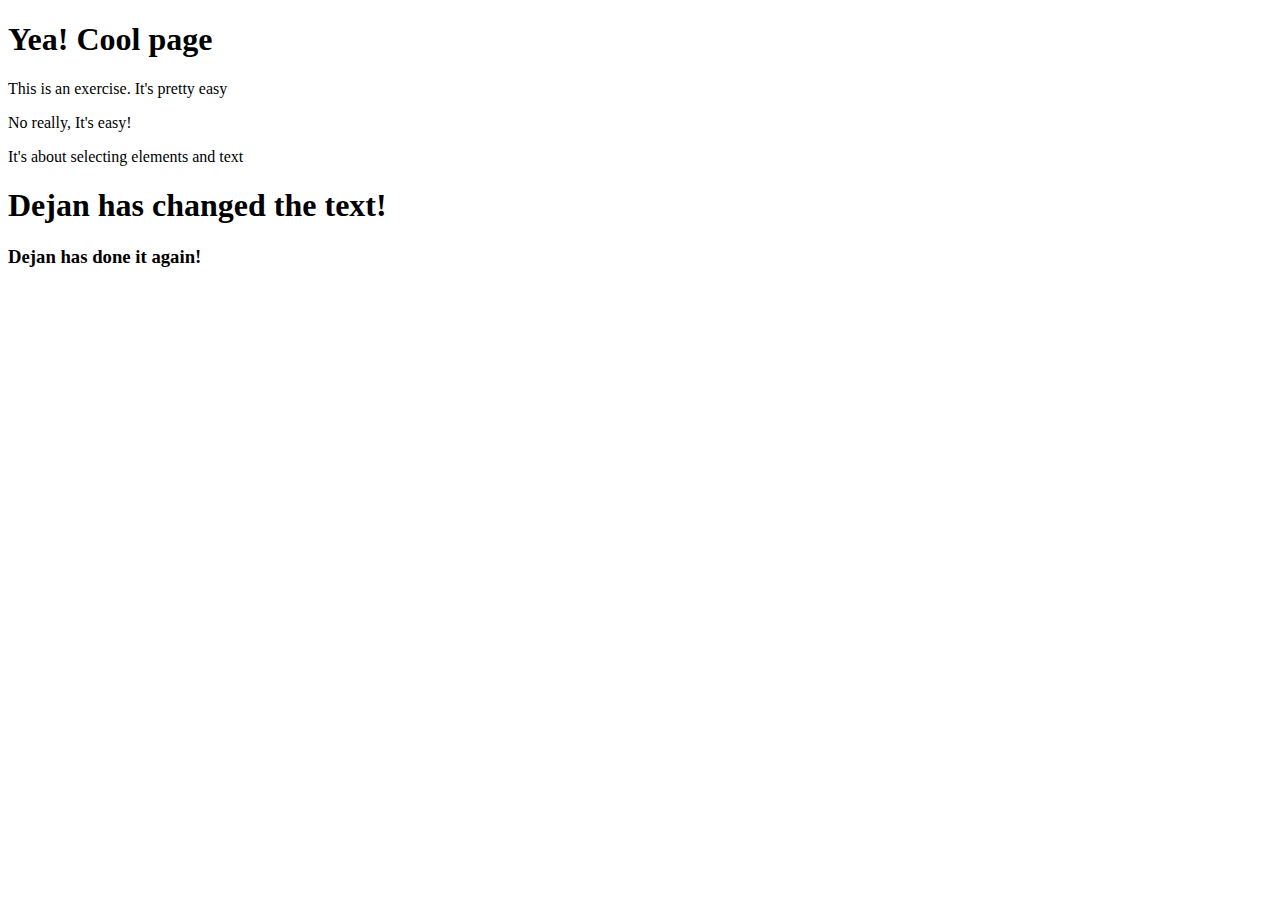
<file: Class07Homework/Exercise1/index.html>
<!DOCTYPE html>
<html lang="en">
  <head>
    <meta charset="UTF-8" />
    <meta name="viewport" content="width=device-width, initial-scale=1.0" />
    <title>Class07-Exercise1</title>
  </head>
  <body>
    <div id="first" class="aDiv">
      <h1 id="myTitle">Yea! Cool page</h1>
      <p class="paragraph">This is an exercise. It's pretty easy</p>
    </div>
    <div class="anotherDiv">
      <p class="paragraph second">No really, It's easy!</p>
      <text> It's about selecting elements and </text>
    </div>
    <div>
      <h1>This should be changed</h1>
      <h3>And also this!</h3>
    </div>

    <script src="javascript.js"></script>
  </body>
</html>
</file>
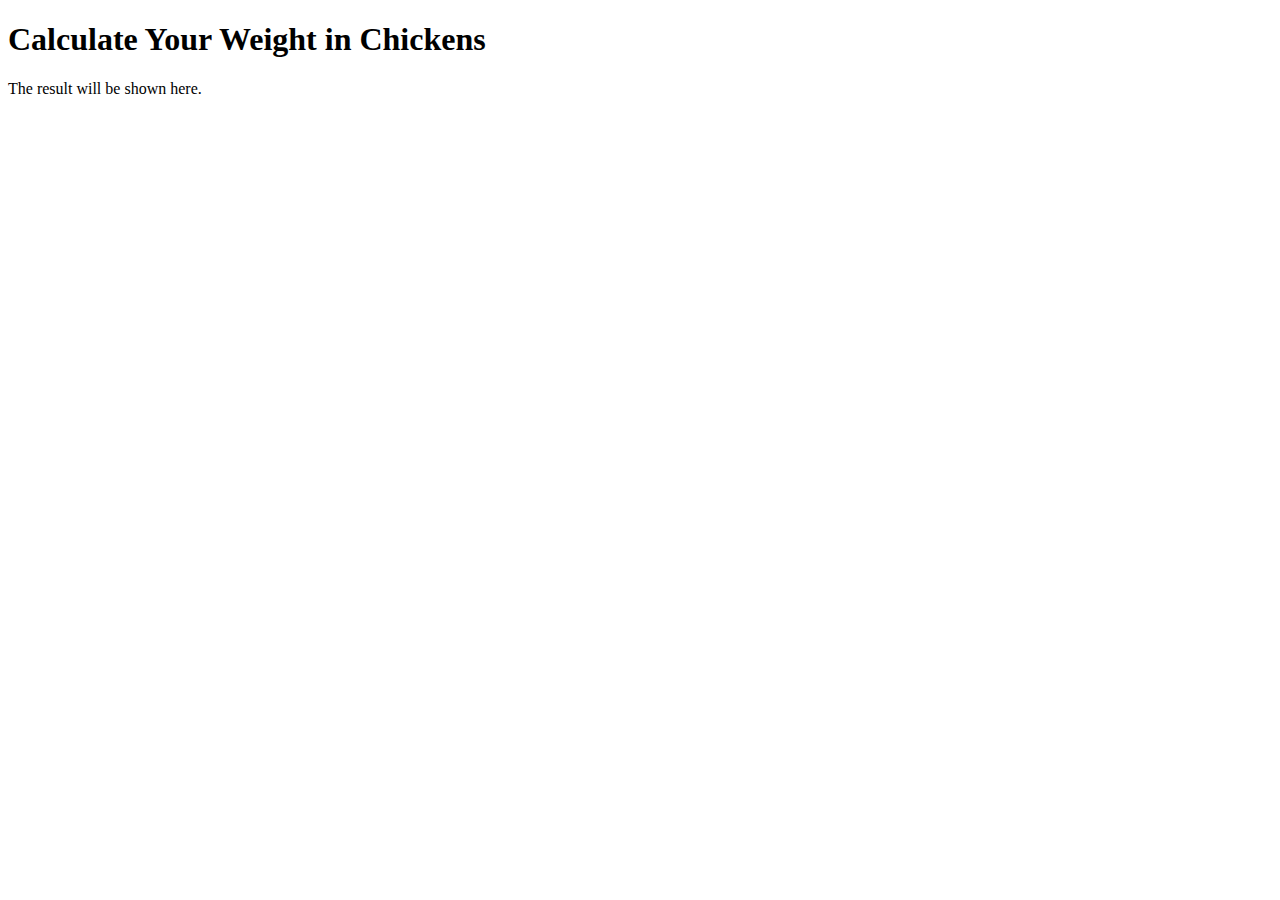
<file: Class07Homework/Exercise2/index.html>
<!DOCTYPE html>
<html lang="en">
  <head>
    <meta charset="UTF-8" />
    <meta name="viewport" content="width=device-width, initial-scale=1.0" />
    <title>Exercise 2</title>
  </head>
  <body>
    <h1>Calculate Your Weight in Chickens</h1>
    <p id="result">The result will be shown here.</p>
  </body>
</html>
</file>
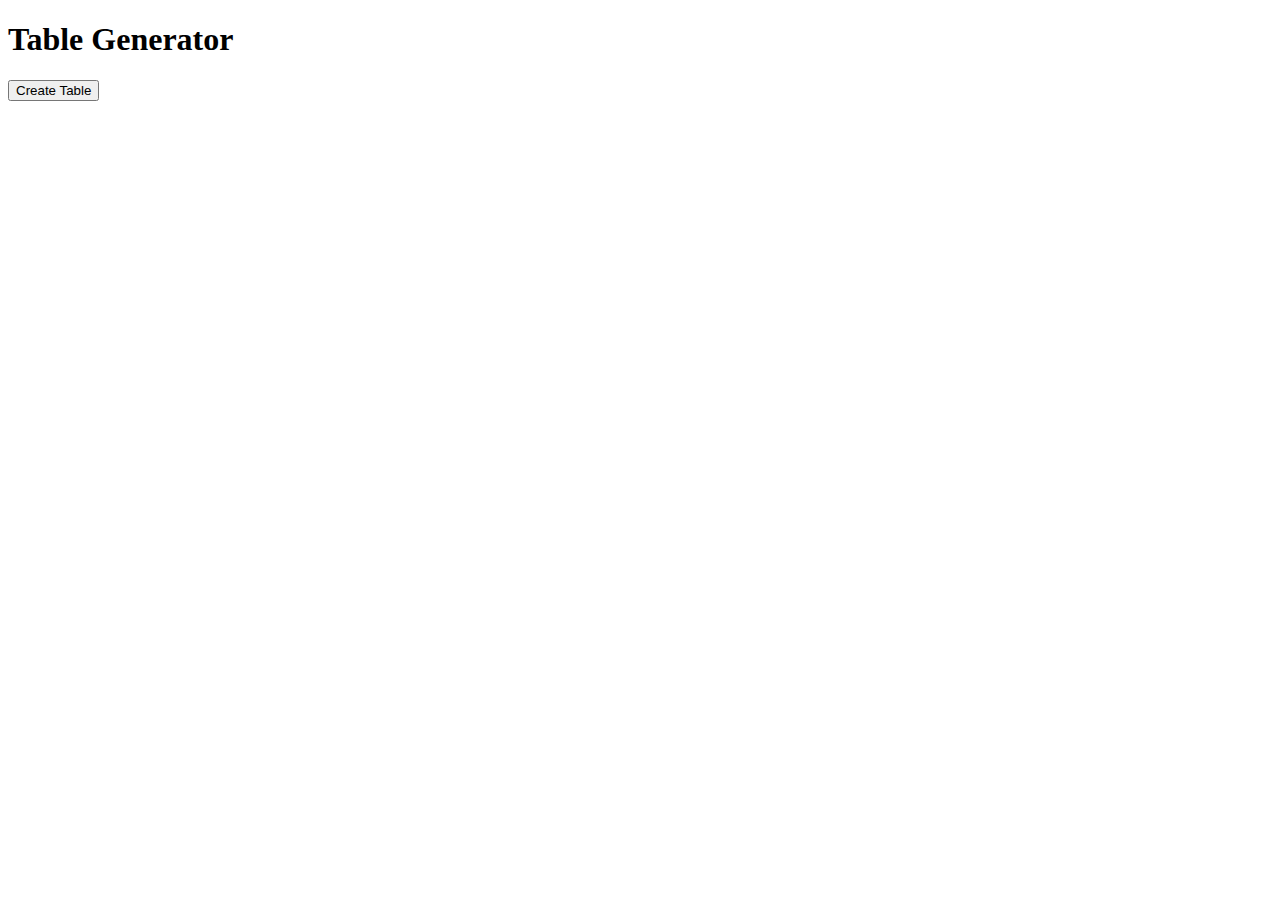
<file: Class08Homework/Homework01/index.html>
<!DOCTYPE html>
<html lang="en">
  <head>
    <meta charset="UTF-8" />
    <meta name="viewport" content="width=device-width, initial-scale=1.0" />
    <title>Class08-Homework1</title>
  </head>

  <body>
    <h1>Table Generator</h1>
    <button onclick="createDynamicTable()">Create Table</button>
    <div id="table-container"></div>
    <script src="javascript.js"></script>
  </body>
</html>
</file>
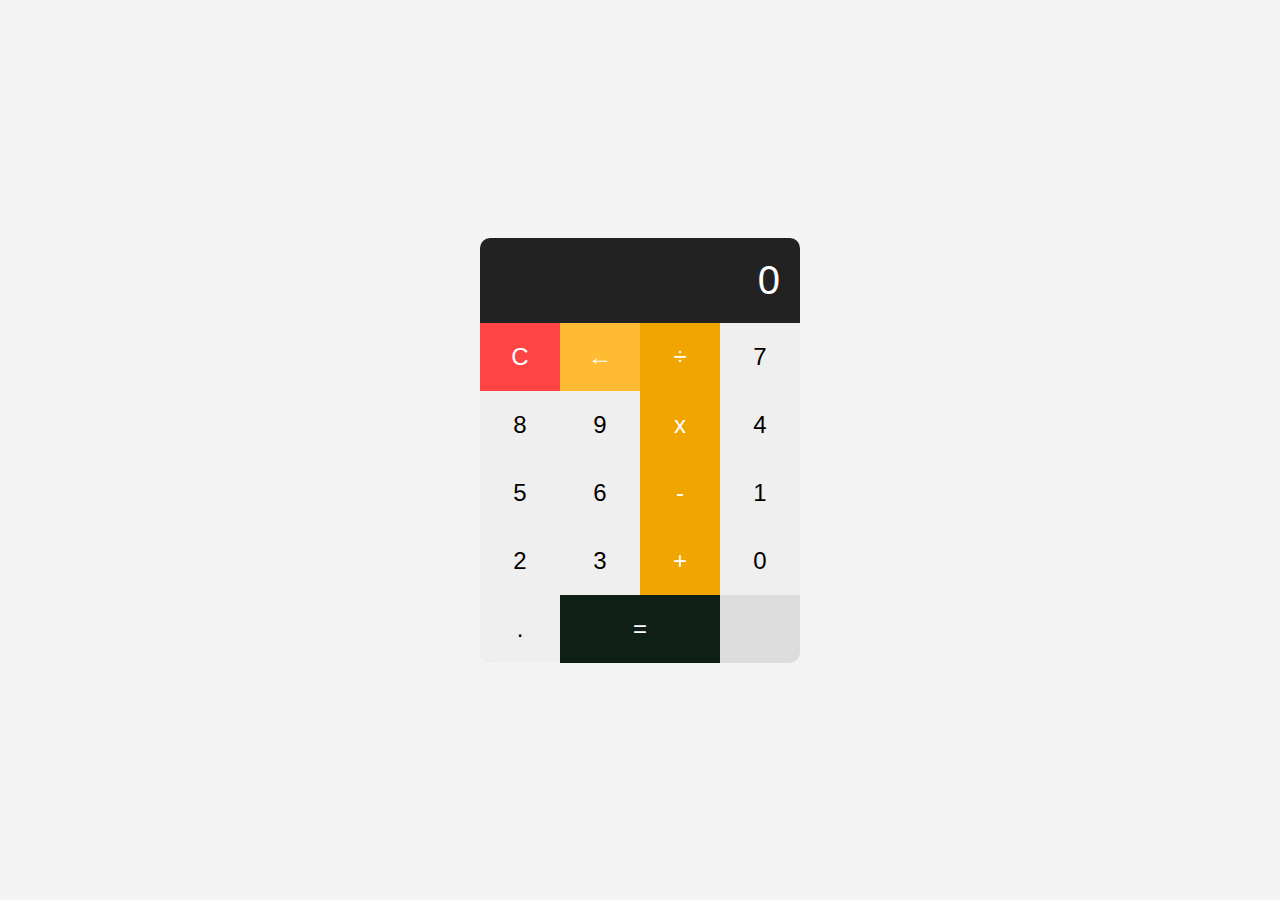
<file: Class11Homework/calculator/index.html>
<!DOCTYPE html>
<html lang="en">
  <head>
    <meta charset="UTF-8" />
    <meta name="viewport" content="width=device-width, initial-scale=1.0" />
    <title>Class11Homework</title>
    <link rel="stylesheet" href="style.css" />
  </head>
  <body>
    <div class="calculator">
      <div class="display">
        <div class="result">0</div>
      </div>
      <div class="buttons">
        <button class="btn clear">C</button>
        <button class="btn backspace">←</button>
        <button class="btn operator">÷</button>
        <button class="btn number">7</button>
        <button class="btn number">8</button>
        <button class="btn number">9</button>
        <button class="btn operator">x</button>
        <button class="btn number">4</button>
        <button class="btn number">5</button>
        <button class="btn number">6</button>
        <button class="btn operator">-</button>
        <button class="btn number">1</button>
        <button class="btn number">2</button>
        <button class="btn number">3</button>
        <button class="btn operator">+</button>
        <button class="btn number">0</button>
        <button class="btn decimal">.</button>
        <button class="btn equal">=</button>
      </div>
    </div>
    <script src="script.js"></script>
  </body>
</html>
</file>
<file: Class11Homework/calculator/style.css>
body {
  font-family: Arial, sans-serif;
  background-color: #f4f4f4;
  display: flex;
  justify-content: center;
  align-items: center;
  height: 100vh;
  margin: 0;
}

.calculator {
  background-color: #fff;
  border-radius: 10px;
  width: 320px;
  overflow: hidden;
}

.display {
  background-color: #222;
  color: #fff;
  font-size: 2.5rem;
  text-align: right;
  padding: 20px;
  box-sizing: border-box;
}

.buttons {
  display: grid;
  grid-template-columns: repeat(4, 1fr);
  background-color: #ddd;
}

.btn {
  border: none;
  font-size: 1.5rem;
  padding: 20px;
}

.btn:hover {
  background-color: #e0e0e0;
}

.operator {
  background-color: #f0a500;
  color: white;
}

.operator:hover {
  background-color: #e59400;
}

.equal {
  background-color: #101f16;
  color: white;
  grid-column: span 2;
}

.equal:hover {
  background-color: #00b041;
}

.clear {
  background-color: #ff4444;
  color: white;
}

.clear:hover {
  background-color: #e63939;
}

.backspace {
  background-color: #ffbb33;
  color: white;
}

.backspace:hover {
  background-color: #e6a727;
}
</file>
